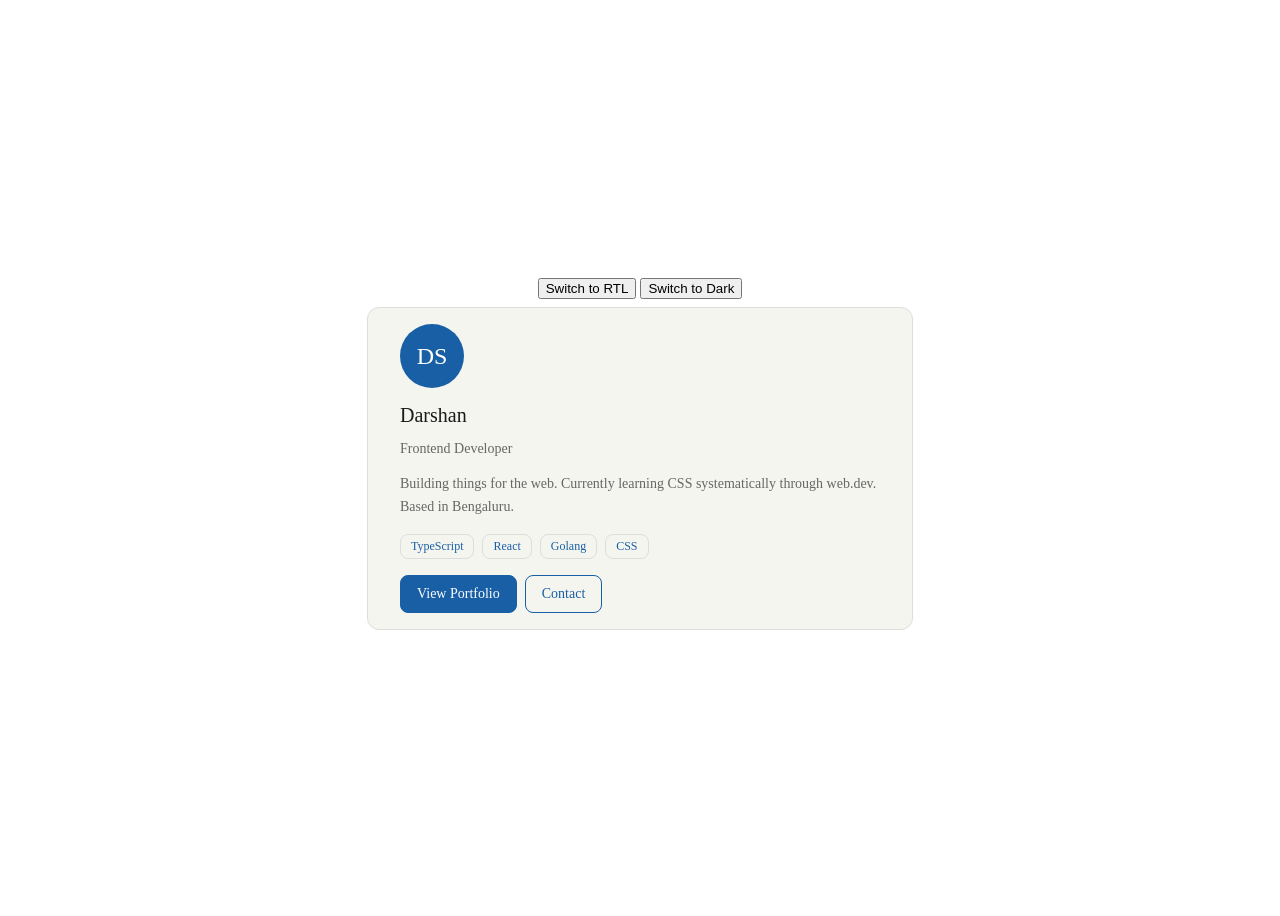
<file: css-logical-custom-props/index.html>
<!doctype html>
<html lang="en" dir="ltr">
  <head>
    <meta charset="UTF-8" />
    <meta name="viewport" content="width=device-width, initial-scale=1.0" />
    <title>Logical & Custom Properties</title>
    <link rel="stylesheet" href="style.css" />
  </head>
  <body>
    <!-- Toggles -->
    <div class="controls">
      <button id="dir-toggle">Switch to RTL</button>
      <button id="theme-toggle">Switch to Dark</button>
    </div>

    <!-- Profile Card -->
    <main class="page">
      <div class="card">
        <div class="card-avatar">DS</div>

        <div class="card-body">
          <h1 class="card-name">Darshan</h1>
          <p class="card-role">Frontend Developer</p>
          <p class="card-bio">
            Building things for the web. Currently learning CSS systematically
            through web.dev. Based in Bengaluru.
          </p>
          <div class="card-tags">
            <span class="tag">TypeScript</span>
            <span class="tag">React</span>
            <span class="tag">Golang</span>
            <span class="tag">CSS</span>
          </div>
        </div>

        <div class="card-footer">
          <a href="#" class="btn">View Portfolio</a>
          <a href="#" class="btn btn-outline">Contact</a>
        </div>
      </div>
    </main>

    <script>
      const dirToggle = document.getElementById("dir-toggle");
      const themeToggle = document.getElementById("theme-toggle");
      const html = document.documentElement;

      dirToggle.addEventListener("click", () => {
        const isLTR = html.getAttribute("dir") === "ltr";
        html.setAttribute("dir", isLTR ? "rtl" : "ltr");
        dirToggle.textContent = isLTR ? "Switch to LTR" : "Switch to RTL";
      });

      themeToggle.addEventListener("click", () => {
        const isDark = html.dataset.theme === "dark";
        html.dataset.theme = isDark ? "light" : "dark";
        themeToggle.textContent = isDark ? "Switch to Dark" : "Switch to Light";
      });
    </script>
  </body>
</html>
</file>
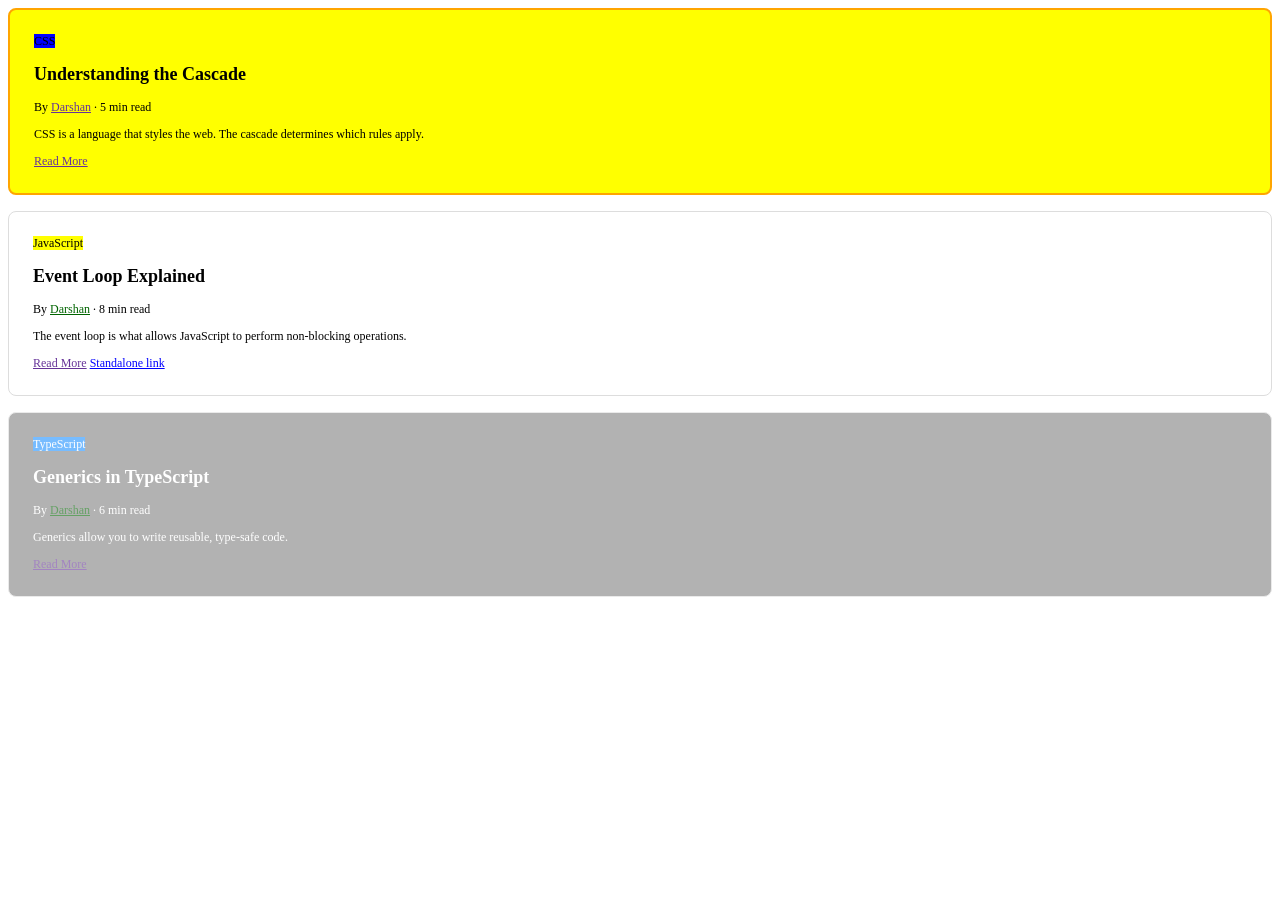
<file: css-specificity/index.html>
<!doctype html>
<html lang="en">
  <head>
    <meta charset="UTF-8" />
    <title>CSS Specificity</title>
    <link rel="stylesheet" href="style.css" />
  </head>
  <body>
    <main id="blog">
      <article class="post featured">
        <span class="tag" data-topic="css">CSS</span>
        <h2>Understanding the Cascade</h2>
        <p class="meta">
          By <a href="#" class="read-more">Darshan</a> · 5 min read
        </p>
        <p>
          CSS is a language that styles the web. The cascade determines which
          rules apply.
        </p>
        <a href="#" class="read-more">Read More</a>
      </article>

      <article class="post">
        <span class="tag" data-topic="javascript">JavaScript</span>
        <h2>Event Loop Explained</h2>
        <p class="meta">By <a href="#">Darshan</a> · 8 min read</p>
        <p>
          The event loop is what allows JavaScript to perform non-blocking
          operations.
        </p>
        <a href="#" class="read-more">Read More</a>
        <a href="#">Standalone link</a>
      </article>

      <article class="post draft">
        <span class="tag" data-topic="typescript">TypeScript</span>
        <h2>Generics in TypeScript</h2>
        <p class="meta">By <a href="#">Darshan</a> · 6 min read</p>
        <p>Generics allow you to write reusable, type-safe code.</p>
        <a href="#" class="read-more" disabled>Read More</a>
      </article>
    </main>
  </body>
</html>
</file>
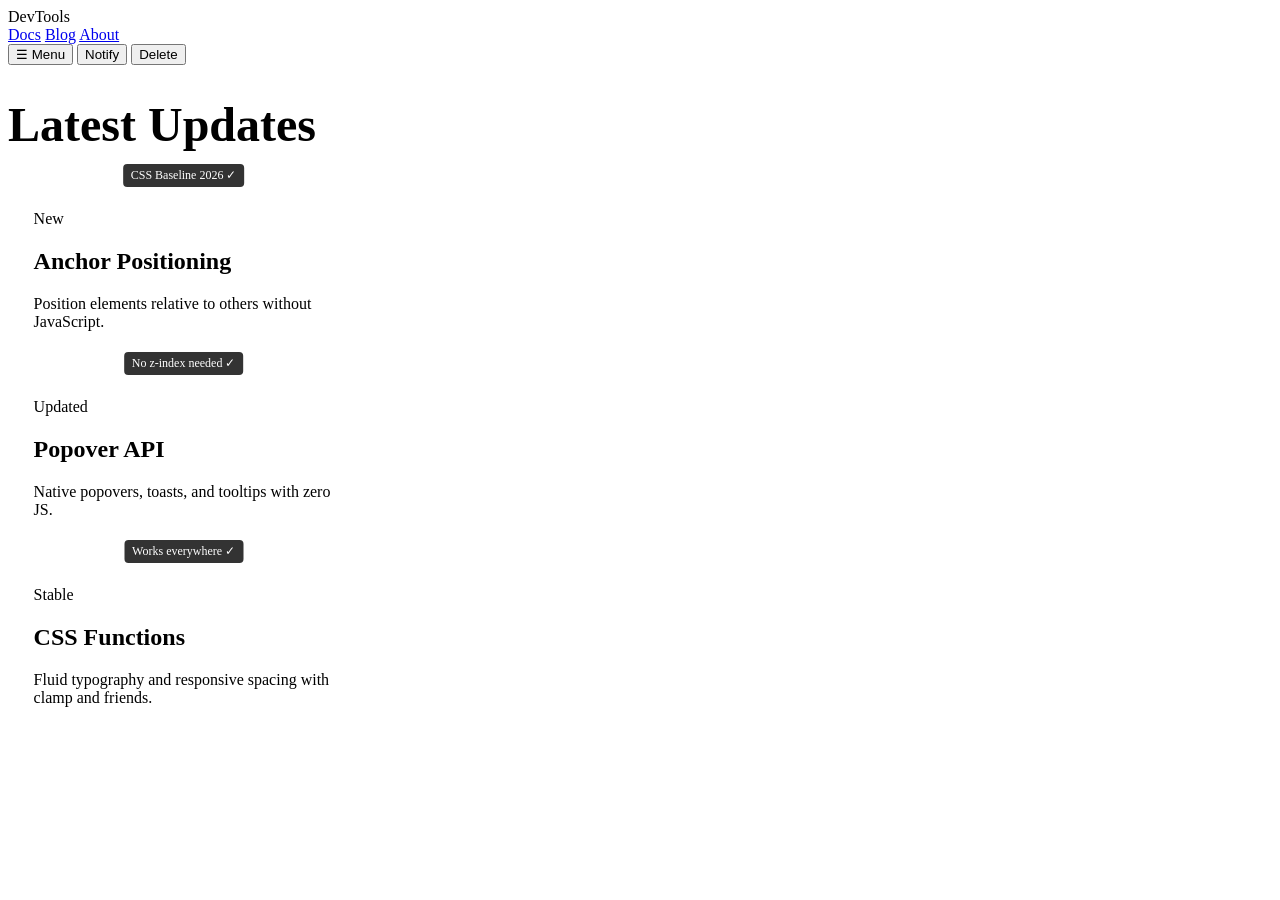
<file: css-z-popover-functions/index.html>
<!DOCTYPE html>
<html lang="en">
<head>
    <meta charset="UTF-8"/>
    <meta name="viewport" content="width=device-width, initial-scale=1.0"/>
    <title>Command Palette UI</title>
    <link rel="stylesheet" href="style.css"/>
</head>
<body>

<!-- Sticky header -->
<header class="site-header">
    <span class="site-header__logo">DevTools</span>
    <nav class="site-header__nav">
        <a href="#">Docs</a>
        <a href="#">Blog</a>
        <a href="#">About</a>
    </nav>
    <div class="site-header__actions">

        <!-- Dropdown anchor -->
        <button class="btn btn--icon" id="menu-btn">
            ☰ Menu
        </button>

        <!-- Toast trigger -->
        <button class="btn" popovertarget="toast">
            Notify
        </button>

        <!-- Dialog trigger -->
        <button class="btn btn--danger" id="dialog-trigger">
            Delete
        </button>

    </div>
</header>

<!-- Main content -->
<main class="main">

    <h1 class="main__heading">Latest Updates</h1>

    <div class="card-grid">

        <!-- Card with stacking context trap -->
        <article class="card">
            <div class="card__body">
                <span class="card__badge">New</span>
                <h2 class="card__title">Anchor Positioning</h2>
                <p class="card__desc">Position elements relative to others without JavaScript.</p>
            </div>
            <div class="card__tooltip">CSS Baseline 2026 ✓</div>
        </article>

        <article class="card">
            <div class="card__body">
                <span class="card__badge">Updated</span>
                <h2 class="card__title">Popover API</h2>
                <p class="card__desc">Native popovers, toasts, and tooltips with zero JS.</p>
            </div>
            <div class="card__tooltip">No z-index needed ✓</div>
        </article>

        <article class="card">
            <div class="card__body">
                <span class="card__badge">Stable</span>
                <h2 class="card__title">CSS Functions</h2>
                <p class="card__desc">Fluid typography and responsive spacing with clamp and friends.</p>
            </div>
            <div class="card__tooltip">Works everywhere ✓</div>
        </article>

    </div>

</main>

<!-- Dropdown menu (anchor positioned) -->
<div class="dropdown" id="dropdown-menu" popover>
    <a href="#" class="dropdown__item">Profile</a>
    <a href="#" class="dropdown__item">Settings</a>
    <a href="#" class="dropdown__item">Changelog</a>
    <a href="#" class="dropdown__item">Log out</a>
</div>

<!-- Toast (manual popover) -->
<div id="toast" popover="manual" class="toast">
    ✅ Changes saved successfully!
</div>

<!-- Confirmation dialog -->
<dialog class="dialog" id="confirm-dialog">
    <h2 class="dialog__title">Delete item?</h2>
    <p class="dialog__desc">This action cannot be undone.</p>
    <div class="dialog__actions">
        <button class="btn" id="dialog-cancel">Cancel</button>
        <button class="btn btn--danger" id="dialog-confirm">Delete</button>
    </div>
</dialog>

<script>
    // dropdown toggle
    const menuBtn = document.getElementById('menu-btn');
    const dropdown = document.getElementById('dropdown-menu');
    menuBtn.addEventListener('click', () => dropdown.togglePopover());

    // dialog open/close
    const dialog = document.getElementById('confirm-dialog');
    document.getElementById('dialog-trigger').addEventListener('click', () => dialog.showModal());
    document.getElementById('dialog-cancel').addEventListener('click', () => dialog.close());
    document.getElementById('dialog-confirm').addEventListener('click', () => dialog.close());

    // auto-dismiss toast after 3s
    const toast = document.getElementById('toast');
    document.querySelector('[popovertarget="toast"]').addEventListener('click', () => {
        toast.showPopover();
        setTimeout(() => toast.hidePopover(), 3000);
    });
</script>
</body>
</html>
</file>
<file: css-logical-custom-props/style.css>
@property --color-accent {
  syntax: "<color>";
  inherits: true;
  initial-value: #185fa5;
}

:root {
  /* colors */
  --color-bg: #ffffff;
  --color-surface: #f5f5f0;
  --color-text-primary: #1a1a1a;
  --color-text-secondary: #666666;
  --color-accent: #185fa5;
  --color-border: #dddddd;

  /* spacing */
  --spacing-sm: 0.5rem;
  --spacing-md: 1rem;
  --spacing-lg: 2rem;

  /* border radius */
  --radius-md: 8px;
  --radius-lg: 12px;
}

/* dark mode overrides */
[data-theme="dark"] {
  --color-bg: #1a1a1a;
  --color-surface: #2a2a2a;
  --color-text-primary: #f5f5f0;
  --color-text-secondary: #aaaaaa;
  --color-border: #444444;
}

body {
  background: var(--color-bg);
  color: var(--color-text-primary);
  min-block-size: 100vb; /* logical = min-height: 100vh */
  display: flex;
  flex-direction: column;
  align-items: center;
  justify-content: center;
}

.card {
  margin-block: var(--spacing-sm);
  margin-inline: auto; /* centers card horizontally */

  padding-block: var(--spacing-md);
  padding-inline: var(--spacing-lg);
  border-radius: var(--radius-lg); /* all corners */

  background: var(--color-surface);
  border: 1px solid var(--color-border);
  max-inline-size: 480px; /* logical equivalent of max-width */

  transition: --color-accent 0.4s ease;
}

.card:hover {
  --color-accent: #0f6e56;
}

.card-avatar {
  inline-size: 64px;
  block-size: 64px;
  border-radius: 50%;
  background: var(--color-accent);
  color: var(--color-bg);

  display: flex;
  align-items: center;
  justify-content: center;
  font-size: 1.5rem;
  font-weight: 500;

  margin-block-end: var(--spacing-md);
}

.card-name {
  font-size: 1.25rem;
  font-weight: 500;
  color: var(--color-text-primary);
  margin-block-end: var(--spacing-sm);
}

.card-role {
  font-size: 0.875rem;
  color: var(--color-text-secondary);
  margin-block-end: var(--spacing-md);
}

.card-bio {
  font-size: 0.875rem;
  color: var(--color-text-secondary);
  line-height: 1.6;
  margin-block-end: var(--spacing-md);
}

.card-tags {
  display: flex;
  flex-wrap: wrap;
  gap: var(--spacing-sm);
  margin-block-end: var(--spacing-md);
}

.tag {
  font-size: 0.75rem;
  color: var(--color-accent);
  background: var(--color-surface);
  border: 1px solid var(--color-border);
  border-radius: var(--radius-md);
  padding-block: 4px;
  padding-inline: 10px;
}

.card-footer {
  display: flex;
  gap: var(--spacing-sm);
  margin-block-start: var(--spacing-md);
}

.btn {
  display: inline-flex;
  align-items: center;
  justify-content: center;
  padding-block: 10px;
  padding-inline: var(--spacing-md);
  border-radius: var(--radius-md);
  font-size: 0.875rem;
  font-weight: 500;
  text-decoration: none;
  cursor: pointer;
  background: var(--color-accent);
  color: var(--color-bg);
  border: 1px solid var(--color-accent);
}

.btn-outline {
  background: transparent;
  color: var(--color-accent);
  border: 1px solid var(--color-accent);
}
</file>
<file: css-specificity/style.css>
/* Base styles for all posts - low specificity base */
.post {
  border: 1px solid #ddd;
  border-radius: 8px;
  padding: 24px;
  margin-bottom: 16px;
  background: white;
}

/* Featured post stands out */
.post.featured {
  background: yellow;
  border-color: orange;
  border-width: 2px;
}

/* Draft post muted */
.post.draft {
  background: gray;
  opacity: 0.6;
  color: #fff;
}

/* Tag colors differ per topic */
.tag[data-topic="css"] {
  background: blue;
}
.tag[data-topic="javascript"] {
  background: yellow;
}
.tag[data-topic="typescript"] {
  background: dodgerblue;
}

/* Links in meta vs read-more different */
/* base link style */
a {
  color: blue;
}
/* link inside meta */
.meta a {
  color: darkgreen;
}
/* read-more link */
a.read-more {
  color: rebeccapurple;
}

/* #blog override — force a style */
/* class sets font size — (0,1,0) */
.post {
  font-size: 18px;
}
/* id overrides it — (1,0,0) wins */
#blog .post {
  font-size: 12px;
}

/* Use :where() for base link style */
/* (0,0,0) — zero specificity */
:where(a) {
  color: hotpink;
  font-style: italic;
}
/* (0,0,1) — wins easily */
a {
  color: blue;
  font-style: normal;
}
</file>
<file: css-z-popover-functions/style.css>
var {
    --z-sticky: 100;
}

/*Sticky header that stays above page content*/
.site-header {
    position: sticky;
    top: 0;
    z-index: var(--z-sticky); /* or just z-index: 100 */
}

/*Tooltip that appears above a card badge*/
.card {
    position: relative;
    isolation: isolate; /* contains stacking context without side effects */
}

.card__tooltip {
    position: absolute;
    top: -20px;
    left: 50%;
    transform: translateX(-50%);
    z-index: 10;
    background: #333;
    color: white;
    padding: 4px 8px;
    border-radius: 4px;
    font-size: 12px;
}

/*Dropdown menu anchored to a button*/
#menu-btn {
    anchor-name: --menu-btn;
}

#dropdown-menu {
    position: fixed;
    position-anchor: --menu-btn;
    position-area: bottom left;
    margin-top: 4px;
}

/*Dropdown auto-flips if it overflows viewport*/
#dropdown-menu {
    position-try-fallbacks: flip-block, flip-inline;
}

/*Notification toast using popover="manual"*/
#toast {
    position: fixed;
    bottom: 1rem;
    right: 1rem;
    background: #333;
    color: white;
    padding: 8px 16px;
    border-radius: 4px;
    font-size: 14px;
}

/*Confirmation modal using <dialog>*/
dialog {
    border: none;
    border-radius: 8px;
    padding: 20px;
    width: 90%;
    max-width: 400px;
    box-shadow: 0 4px 12px rgba(0, 0, 0, 0.15);
}

/*Fluid heading that scales with viewport*/
h1 {
    font-size: clamp(2rem, 5vw, 3rem);
}

/*Card width that never overflows but caps at max*/
.card {
    width: min(100%, 300px);
}

/*Spacing that grows but never shrinks below base*/
.card {
    padding: max(1rem, 2vw);
}

/*Gap calculated from available space minus padding*/
.card-grid {
    gap: calc(1rem + 1vw);
}
</file>
